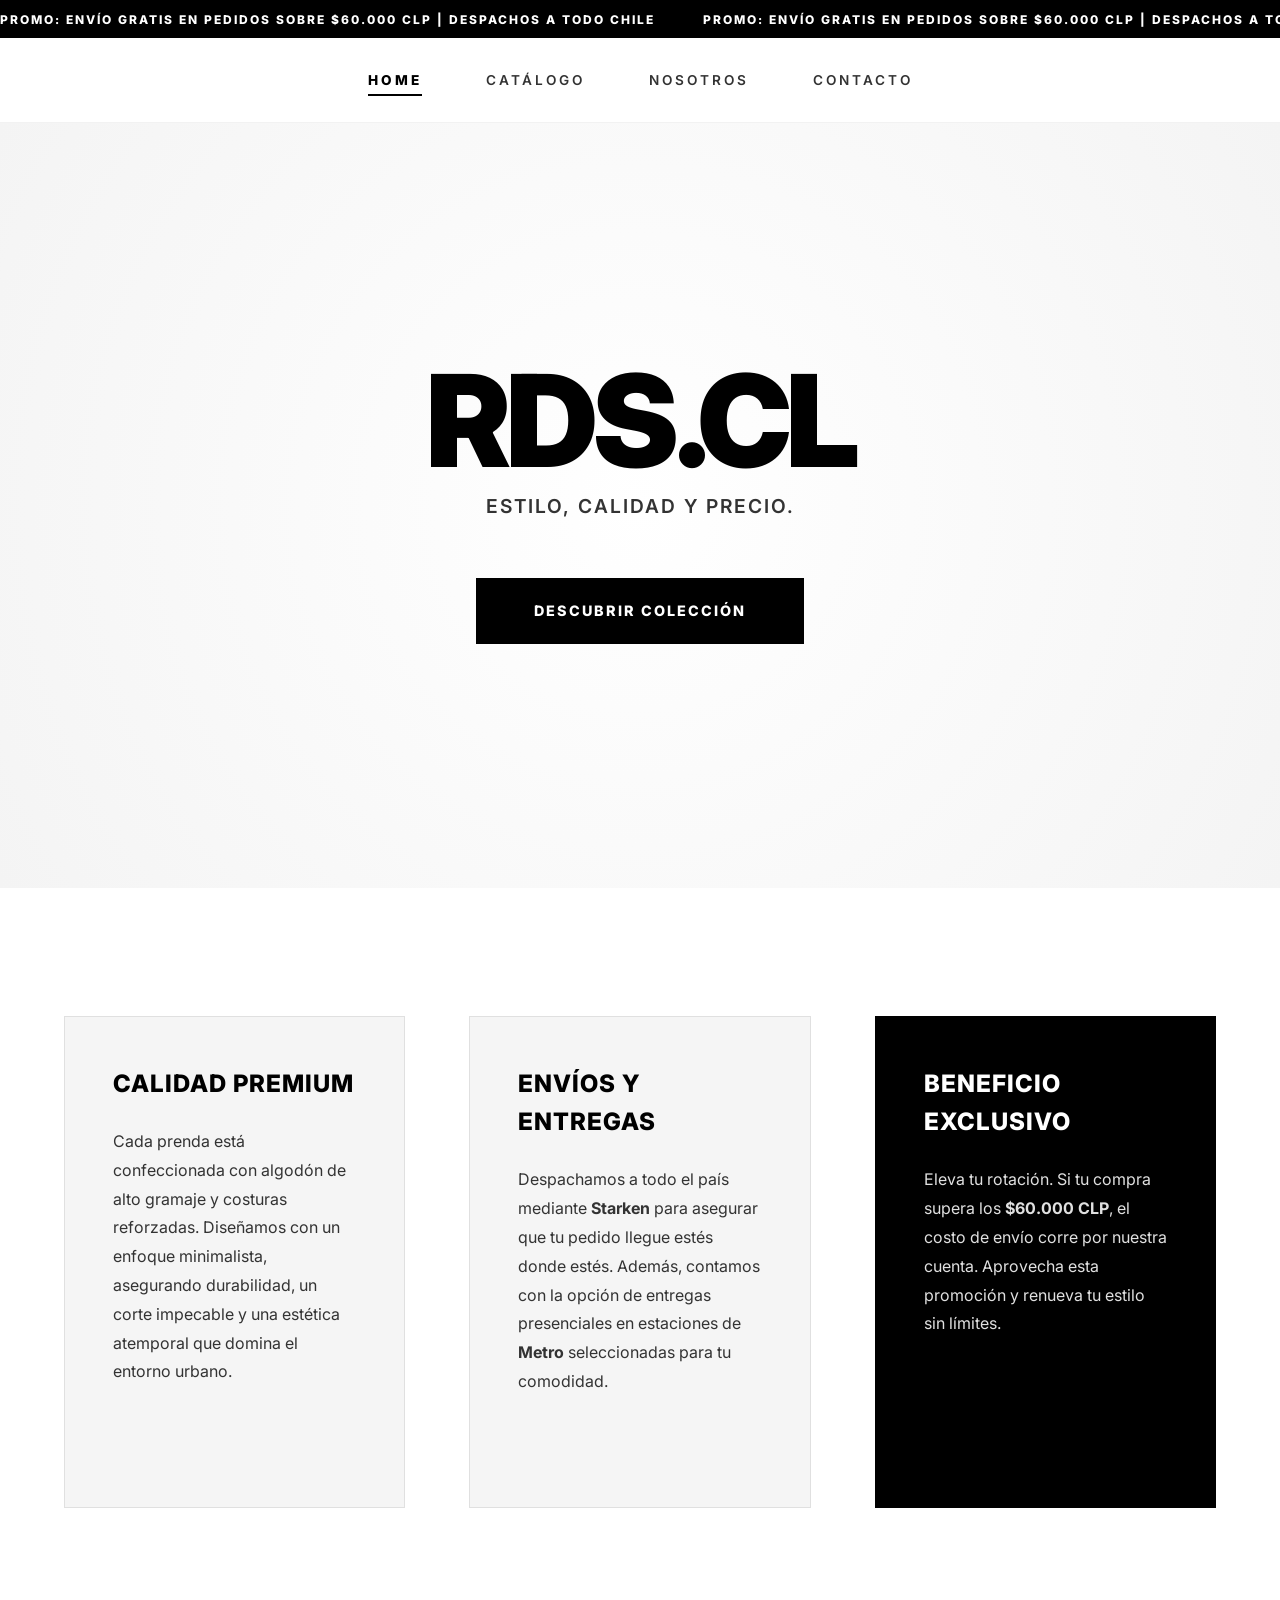
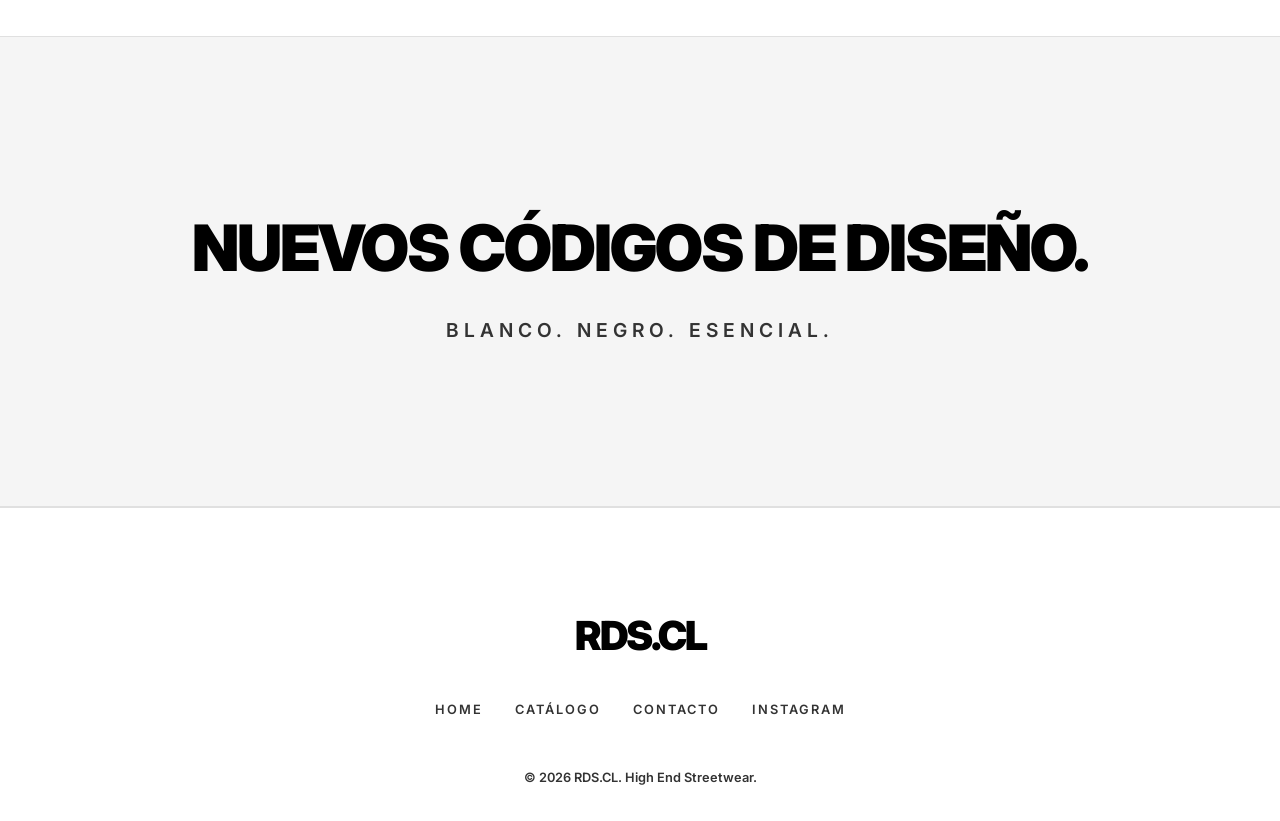
<file: index.html>
<!DOCTYPE html>
<html lang="es">
<head>
    <meta charset="UTF-8">
    <meta name="viewport" content="width=device-width, initial-scale=1.0">
    <title>RDS.CL | Official Store</title>
    <link rel="icon" href="img/favicon.png" type="image/png">
    <link rel="stylesheet" href="style/styles.css">
</head>
<body>
    <div class="top-bar">
        <div class="scrolling-text">
            <span>PROMO: ENVÍO GRATIS EN PEDIDOS SOBRE $60.000 CLP | DESPACHOS A TODO CHILE</span>
            <span>PROMO: ENVÍO GRATIS EN PEDIDOS SOBRE $60.000 CLP | DESPACHOS A TODO CHILE</span>
            <span>PROMO: ENVÍO GRATIS EN PEDIDOS SOBRE $60.000 CLP | DESPACHOS A TODO CHILE</span>
            <span>PROMO: ENVÍO GRATIS EN PEDIDOS SOBRE $60.000 CLP | DESPACHOS A TODO CHILE</span>
        </div>
    </div>

    <header>
        <nav>
            <ul class="nav-links">
                <li><a href="index.html" class="active">Home</a></li>
                <li><a href="catalogo.html">Catálogo</a></li>
                <li><a href="nosotros.html">Nosotros</a></li>
                <li><a href="contacto.html">Contacto</a></li>
            </ul>
        </nav>
    </header>

    <main>
        <section class="hero reveal">
            <div class="hero-content">
                <h1 class="glitch-title">RDS.CL</h1>
                <p>ESTILO, CALIDAD Y PRECIO.</p>
                <a href="catalogo.html" class="btn-primary">Descubrir Colección</a>
            </div>
        </section>

        <section class="info-section reveal">
            <div class="info-grid">
                <div class="info-block">
                    <h3>Calidad Premium</h3>
                    <p>Cada prenda está confeccionada con algodón de alto gramaje y costuras reforzadas. Diseñamos con un enfoque minimalista, asegurando durabilidad, un corte impecable y una estética atemporal que domina el entorno urbano.</p>
                </div>
                <div class="info-block">
                    <h3>Envíos y Entregas</h3>
                    <p>Despachamos a todo el país mediante <strong>Starken</strong> para asegurar que tu pedido llegue estés donde estés. Además, contamos con la opción de entregas presenciales en estaciones de <strong>Metro</strong> seleccionadas para tu comodidad.</p>
                </div>
                <div class="info-block promo-block">
                    <h3>Beneficio Exclusivo</h3>
                    <p>Eleva tu rotación. Si tu compra supera los <strong>$60.000 CLP</strong>, el costo de envío corre por nuestra cuenta. Aprovecha esta promoción y renueva tu estilo sin límites.</p>
                    <a href="catalogo.html" class="btn-secondary">Comprar Ahora</a>
                </div>
            </div>
        </section>

        <section class="banner reveal">
            <h2>NUEVOS CÓDIGOS DE DISEÑO.</h2>
            <p>BLANCO. NEGRO. ESENCIAL.</p>
        </section>
    </main>

    <footer>
        <span class="footer-logo">RDS.CL</span>
        <div class="footer-links">
            <a href="index.html">Home</a>
            <a href="catalogo.html">Catálogo</a>
            <a href="contacto.html">Contacto</a>
            <a href="https://instagram.com/rds.cl" target="_blank">Instagram</a>
        </div>
        <p>&copy; 2026 RDS.CL. High End Streetwear.</p>
    </footer>

    <script src="scripts/scripts.js"></script>
</body>
</html>
</file>
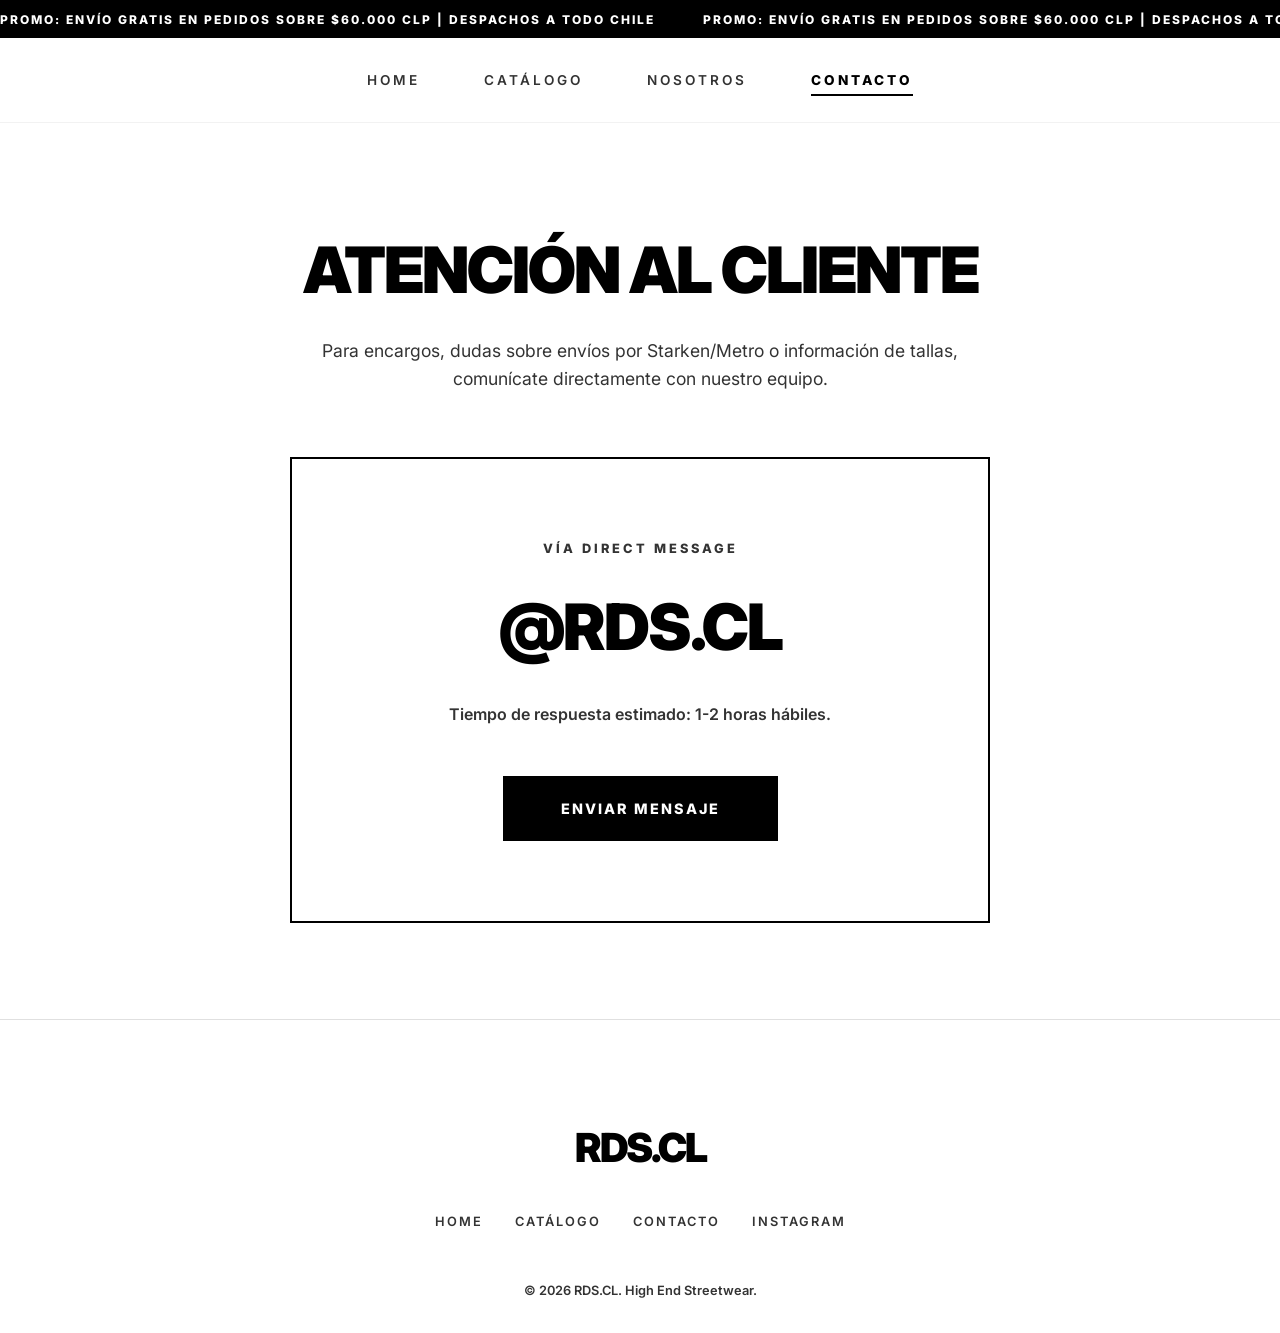
<file: contacto.html>
<!DOCTYPE html>
<html lang="es">
<head>
    <meta charset="UTF-8">
    <meta name="viewport" content="width=device-width, initial-scale=1.0">
    <title>RDS.CL | Contacto</title>
    <link rel="icon" href="img/favicon.png" type="image/png">
    <link rel="stylesheet" href="style/styles.css">
</head>
<body>
    <div class="top-bar">
        <div class="scrolling-text">
            <span>PROMO: ENVÍO GRATIS EN PEDIDOS SOBRE $60.000 CLP | DESPACHOS A TODO CHILE</span>
            <span>PROMO: ENVÍO GRATIS EN PEDIDOS SOBRE $60.000 CLP | DESPACHOS A TODO CHILE</span>
            <span>PROMO: ENVÍO GRATIS EN PEDIDOS SOBRE $60.000 CLP | DESPACHOS A TODO CHILE</span>
            <span>PROMO: ENVÍO GRATIS EN PEDIDOS SOBRE $60.000 CLP | DESPACHOS A TODO CHILE</span>
        </div>
    </div>

    <header>
        <nav>
            <ul class="nav-links">
                <li><a href="index.html">Home</a></li>
                <li><a href="catalogo.html">Catálogo</a></li>
                <li><a href="nosotros.html">Nosotros</a></li>
                <li><a href="contacto.html" class="active">Contacto</a></li>
            </ul>
        </nav>
    </header>

    <main class="contact-section reveal">
        <div class="contact-container">
            <h2 class="section-title">Atención al Cliente</h2>
            <p class="contact-subtitle">Para encargos, dudas sobre envíos por Starken/Metro o información de tallas, comunícate directamente con nuestro equipo.</p>
            <div class="instagram-box">
                <span class="ig-label">VÍA DIRECT MESSAGE</span>
                <a href="https://instagram.com/rds.cl" target="_blank" class="instagram-handle">@RDS.CL</a>
                <p>Tiempo de respuesta estimado: 1-2 horas hábiles.</p>
                <a href="https://instagram.com/rds.cl" target="_blank" class="btn-primary">Enviar Mensaje</a>
            </div>
        </div>
    </main>

    <footer>
        <span class="footer-logo">RDS.CL</span>
        <div class="footer-links">
            <a href="index.html">Home</a>
            <a href="catalogo.html">Catálogo</a>
            <a href="contacto.html">Contacto</a>
            <a href="https://instagram.com/rds.cl" target="_blank">Instagram</a>
        </div>
        <p>&copy; 2026 RDS.CL. High End Streetwear.</p>
    </footer>

    <script src="scripts/scripts.js"></script>
</body>
</html>
</file>
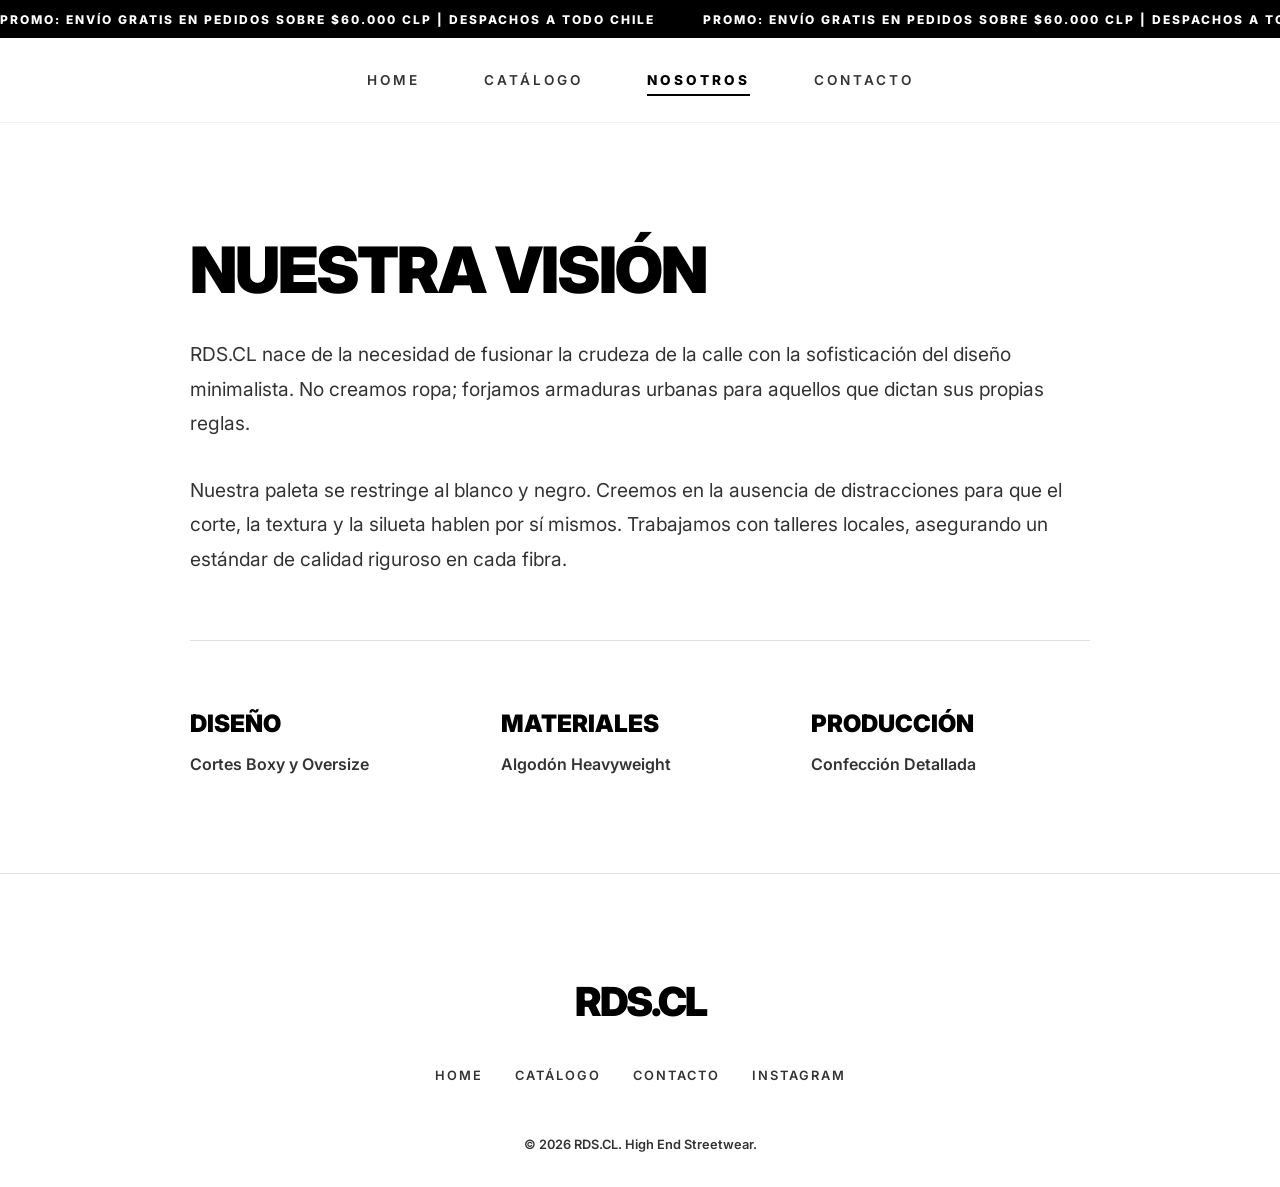
<file: nosotros.html>
<!DOCTYPE html>
<html lang="es">
<head>
    <meta charset="UTF-8">
    <meta name="viewport" content="width=device-width, initial-scale=1.0">
    <title>RDS.CL | Nosotros</title>
    <link rel="icon" href="img/favicon.png" type="image/png">
    <link rel="stylesheet" href="style/styles.css">
</head>
<body>
    <div class="top-bar">
        <div class="scrolling-text">
            <span>PROMO: ENVÍO GRATIS EN PEDIDOS SOBRE $60.000 CLP | DESPACHOS A TODO CHILE</span>
            <span>PROMO: ENVÍO GRATIS EN PEDIDOS SOBRE $60.000 CLP | DESPACHOS A TODO CHILE</span>
            <span>PROMO: ENVÍO GRATIS EN PEDIDOS SOBRE $60.000 CLP | DESPACHOS A TODO CHILE</span>
            <span>PROMO: ENVÍO GRATIS EN PEDIDOS SOBRE $60.000 CLP | DESPACHOS A TODO CHILE</span>
        </div>
    </div>
    <header>
        <nav>
            <ul class="nav-links">
                <li><a href="index.html">Home</a></li>
                <li><a href="catalogo.html">Catálogo</a></li>
                <li><a href="nosotros.html" class="active">Nosotros</a></li>
                <li><a href="contacto.html">Contacto</a></li>
            </ul>
        </nav>
    </header>

    <main class="about-section reveal">
        <div class="about-container">
            <h2 class="section-title">Nuestra Visión</h2>
            <div class="about-content">
                <p>RDS.CL nace de la necesidad de fusionar la crudeza de la calle con la sofisticación del diseño minimalista. No creamos ropa; forjamos armaduras urbanas para aquellos que dictan sus propias reglas.</p>
                <p>Nuestra paleta se restringe al blanco y negro. Creemos en la ausencia de distracciones para que el corte, la textura y la silueta hablen por sí mismos. Trabajamos con talleres locales, asegurando un estándar de calidad riguroso en cada fibra.</p>
                <div class="about-highlights">
                    <div class="highlight">
                        <h4>Diseño</h4>
                        <span>Cortes Boxy y Oversize</span>
                    </div>
                    <div class="highlight">
                        <h4>Materiales</h4>
                        <span>Algodón Heavyweight</span>
                    </div>
                    <div class="highlight">
                        <h4>Producción</h4>
                        <span>Confección Detallada</span>
                    </div>
                </div>
            </div>
        </div>
    </main>

    <footer>
        <span class="footer-logo">RDS.CL</span>
        <div class="footer-links">
            <a href="index.html">Home</a>
            <a href="catalogo.html">Catálogo</a>
            <a href="contacto.html">Contacto</a>
            <a href="https://instagram.com/rds.cl" target="_blank">Instagram</a>
        </div>
        <p>&copy; 2026 RDS.CL. High End Streetwear.</p>
    </footer>

    <script src="scripts/scripts.js"></script>
</body>
</html>
</file>
<file: style/styles.css>
@import url('https://fonts.googleapis.com/css2?family=Inter:wght@300;400;600;800;900&display=swap');

:root {
    --bg-color: #ffffff;
    --text-color: #000000;
    --gray-light: #f5f5f5;
    --gray-mid: #e0e0e0;
    --gray-dark: #333333;
    --transition-fast: all 0.3s cubic-bezier(0.25, 0.8, 0.25, 1);
    --transition-slow: all 0.6s cubic-bezier(0.22, 1, 0.36, 1);
}

* {
    margin: 0;
    padding: 0;
    box-sizing: border-box;
    font-family: 'Inter', sans-serif;
}

body {
    background-color: var(--bg-color);
    color: var(--text-color);
    line-height: 1.6;
    display: flex;
    flex-direction: column;
    min-height: 100vh;
    overflow-x: hidden;
}

::selection {
    background-color: var(--text-color);
    color: var(--bg-color);
}

/* --- TOP BAR PROMO --- */
.top-bar {
    background-color: var(--text-color);
    color: var(--bg-color);
    padding: 0.6rem 0;
    font-size: 0.75rem;
    font-weight: 800;
    letter-spacing: 2px;
    text-transform: uppercase;
    position: relative;
    z-index: 1001;
    overflow: hidden;
    white-space: nowrap;
    display: flex;
    align-items: center;
}

.scrolling-text {
    display: flex;
    gap: 3rem;
    /* Cambiamos de 15s a 30s para que el movimiento sea mucho más lento y elegante */
    animation: scrollRight 30s linear infinite;
    width: max-content;
}

.scrolling-text span {
    display: inline-block;
}

/* Keyframes para que se mueva infinitamente hacia la derecha */
@keyframes scrollRight {
    0% {
        transform: translateX(-50%);
    }
    100% {
        transform: translateX(0%);
    }
}

header {
    display: flex;
    justify-content: center;
    align-items: center;
    padding: 1.8rem 5%;
    background-color: rgba(255, 255, 255, 0.85);
    backdrop-filter: blur(15px);
    -webkit-backdrop-filter: blur(15px);
    position: sticky;
    top: 0;
    z-index: 1000;
    border-bottom: 1px solid rgba(0, 0, 0, 0.05);
    transition: var(--transition-fast);
}

nav {
    width: 100%;
    display: flex;
    justify-content: center;
}

.nav-links {
    list-style: none;
    display: flex;
    gap: 4rem;
    align-items: center;
}

.nav-links a {
    text-decoration: none;
    color: var(--gray-dark);
    font-weight: 600;
    text-transform: uppercase;
    font-size: 0.85rem;
    letter-spacing: 3px;
    position: relative;
    padding: 0.5rem 0;
    transition: var(--transition-fast);
}

.nav-links a::before {
    content: '';
    position: absolute;
    width: 100%;
    height: 2px;
    bottom: 0;
    left: 0;
    background-color: var(--text-color);
    transform: scaleX(0);
    transform-origin: right;
    transition: transform 0.4s cubic-bezier(0.86, 0, 0.07, 1);
}

.nav-links a:hover {
    color: var(--text-color);
}

.nav-links a:hover::before {
    transform: scaleX(1);
    transform-origin: left;
}

.nav-links a.active {
    color: var(--text-color);
    font-weight: 800;
}

.nav-links a.active::after {
    content: '';
    position: absolute;
    width: 100%;
    height: 2px;
    bottom: 0;
    left: 0;
    background-color: var(--text-color);
}

.btn-primary, .btn-secondary {
    display: inline-block;
    padding: 1.2rem 3.5rem;
    font-weight: 800;
    text-transform: uppercase;
    letter-spacing: 2px;
    font-size: 0.9rem;
    text-decoration: none;
    transition: var(--transition-slow);
    cursor: pointer;
    border: 2px solid var(--text-color);
}

.btn-primary {
    background-color: var(--text-color);
    color: var(--bg-color);
}

.btn-primary:hover {
    background-color: var(--bg-color);
    color: var(--text-color);
}

.btn-secondary {
    background-color: transparent;
    color: var(--text-color);
}

.btn-secondary:hover {
    background-color: var(--text-color);
    color: var(--bg-color);
}

.hero {
    min-height: 85vh;
    display: flex;
    align-items: center;
    justify-content: center;
    text-align: center;
    padding: 2rem;
    background: radial-gradient(circle at center, #ffffff 0%, #f4f4f4 100%);
}

.hero-content {
    max-width: 800px;
}

.glitch-title {
    font-size: clamp(4rem, 12vw, 8rem);
    font-weight: 900;
    margin-bottom: 1rem;
    line-height: 0.85;
    letter-spacing: -5px;
    text-transform: uppercase;
}

.hero-content p {
    font-size: clamp(1rem, 2vw, 1.2rem);
    color: var(--gray-dark);
    margin-bottom: 3.5rem;
    letter-spacing: 2px;
    font-weight: 600;
}

.info-section {
    padding: 8rem 5%;
    background-color: var(--bg-color);
}

.info-grid {
    display: grid;
    grid-template-columns: repeat(auto-fit, minmax(300px, 1fr));
    gap: 4rem;
    max-width: 1400px;
    margin: 0 auto;
}

.info-block {
    padding: 3rem;
    background-color: var(--gray-light);
    border: 1px solid var(--gray-mid);
    transition: var(--transition-slow);
}

.info-block:hover {
    transform: translateY(-10px);
    background-color: var(--bg-color);
    border-color: var(--text-color);
    box-shadow: 0 20px 40px rgba(0,0,0,0.05);
}

.info-block h3 {
    font-size: 1.5rem;
    font-weight: 800;
    margin-bottom: 1.5rem;
    text-transform: uppercase;
    letter-spacing: 1px;
}

.info-block p {
    color: var(--gray-dark);
    font-size: 1rem;
    line-height: 1.8;
}

.promo-block {
    background-color: var(--text-color);
    color: var(--bg-color);
    border-color: var(--text-color);
}

.promo-block h3 {
    color: var(--bg-color);
}

.promo-block p {
    color: var(--gray-mid);
    margin-bottom: 2rem;
}

.promo-block:hover {
    background-color: var(--text-color);
    border-color: var(--bg-color);
}

.banner {
    padding: 10rem 2rem;
    text-align: center;
    background-color: var(--gray-light);
    border-top: 1px solid var(--gray-mid);
    border-bottom: 1px solid var(--gray-mid);
}

.banner h2 {
    font-size: clamp(2rem, 6vw, 4rem);
    font-weight: 900;
    letter-spacing: -2px;
    margin-bottom: 1rem;
}

.banner p {
    font-size: 1.2rem;
    font-weight: 600;
    letter-spacing: 5px;
    color: var(--gray-dark);
}

.catalog-section, .about-section, .contact-section {
    padding: 6rem 5%;
    max-width: 1600px;
    margin: 0 auto;
    width: 100%;
    flex: 1;
}

.section-header {
    text-align: center;
    margin-bottom: 5rem;
}

.section-title {
    font-size: clamp(2.5rem, 5vw, 4rem);
    font-weight: 900;
    text-transform: uppercase;
    letter-spacing: -2px;
    margin-bottom: 1rem;
}

.section-subtitle {
    font-size: 1.1rem;
    color: var(--gray-dark);
    letter-spacing: 1px;
}

.grid-container {
    display: grid;
    grid-template-columns: repeat(auto-fill, minmax(320px, 1fr));
    gap: 3rem;
}

.card {
    background-color: var(--bg-color);
    position: relative;
    group: card-group;
}

.card-img-wrapper {
    width: 100%;
    aspect-ratio: 3/4;
    background-color: var(--gray-light);
    overflow: hidden;
    position: relative;
}

.card-img-wrapper img {
    width: 100%;
    height: 100%;
    object-fit: cover;
    transition: transform 1.2s cubic-bezier(0.19, 1, 0.22, 1);
}

.card:hover .card-img-wrapper img {
    transform: scale(1.08);
}

.card-overlay {
    position: absolute;
    top: 0;
    left: 0;
    width: 100%;
    height: 100%;
    background: rgba(0,0,0,0.2);
    opacity: 0;
    transition: var(--transition-fast);
    display: flex;
    align-items: center;
    justify-content: center;
}

.card:hover .card-overlay {
    opacity: 1;
}

.card-info {
    padding: 1.5rem 0;
    display: flex;
    flex-direction: column;
}

.card-header {
    display: flex;
    justify-content: space-between;
    align-items: flex-start;
    margin-bottom: 0.5rem;
}

.card-title {
    font-size: 1.1rem;
    font-weight: 800;
    text-transform: uppercase;
    max-width: 70%;
}

.card-price {
    font-size: 1.1rem;
    font-weight: 600;
}

.card-desc {
    font-size: 0.9rem;
    color: var(--gray-dark);
    margin-bottom: 1.5rem;
}

.btn-card {
    padding: 1rem;
    text-align: center;
    background-color: var(--text-color);
    color: var(--bg-color);
    text-decoration: none;
    font-weight: 800;
    text-transform: uppercase;
    letter-spacing: 1px;
    font-size: 0.8rem;
    transition: var(--transition-fast);
    border: 1px solid var(--text-color);
}

.btn-card:hover {
    background-color: var(--bg-color);
    color: var(--text-color);
}

.about-container {
    max-width: 900px;
    margin: 0 auto;
}

.about-content p {
    font-size: 1.2rem;
    line-height: 1.8;
    margin-bottom: 2rem;
    color: var(--gray-dark);
}

.about-highlights {
    display: grid;
    grid-template-columns: repeat(auto-fit, minmax(200px, 1fr));
    gap: 2rem;
    margin-top: 4rem;
    padding-top: 4rem;
    border-top: 1px solid var(--gray-mid);
}

.highlight h4 {
    font-size: 1.5rem;
    font-weight: 900;
    margin-bottom: 0.5rem;
    text-transform: uppercase;
}

.highlight span {
    font-size: 1rem;
    color: var(--gray-dark);
    font-weight: 600;
}

.contact-container {
    max-width: 700px;
    margin: 0 auto;
    text-align: center;
}

.contact-subtitle {
    font-size: 1.1rem;
    color: var(--gray-dark);
    margin-bottom: 4rem;
}

.instagram-box {
    padding: 5rem 2rem;
    border: 2px solid var(--text-color);
    background-color: var(--bg-color);
    display: flex;
    flex-direction: column;
    align-items: center;
}

.ig-label {
    font-size: 0.8rem;
    font-weight: 800;
    letter-spacing: 3px;
    color: var(--gray-dark);
    margin-bottom: 1rem;
}

.instagram-handle {
    font-size: clamp(2rem, 5vw, 4rem);
    font-weight: 900;
    color: var(--text-color);
    text-decoration: none;
    margin-bottom: 1.5rem;
    letter-spacing: -2px;
}

.instagram-box p {
    margin-bottom: 3rem;
    color: var(--gray-dark);
    font-weight: 600;
}

footer {
    background-color: var(--bg-color);
    color: var(--text-color);
    text-align: center;
    padding: 6rem 2rem 2rem;
    border-top: 1px solid var(--gray-mid);
    margin-top: auto;
}

.footer-logo {
    font-size: 2.5rem;
    font-weight: 900;
    letter-spacing: -2px;
    display: block;
    margin-bottom: 2rem;
}

.footer-links {
    display: flex;
    justify-content: center;
    gap: 2rem;
    margin-bottom: 3rem;
    flex-wrap: wrap;
}

.footer-links a {
    color: var(--gray-dark);
    text-decoration: none;
    font-weight: 600;
    text-transform: uppercase;
    font-size: 0.8rem;
    letter-spacing: 2px;
    transition: var(--transition-fast);
}

.footer-links a:hover {
    color: var(--text-color);
}

footer p {
    font-size: 0.8rem;
    color: var(--gray-dark);
    font-weight: 600;
}

.reveal {
    opacity: 0;
    transform: translateY(40px);
    transition: all 0.8s cubic-bezier(0.22, 1, 0.36, 1);
}

.reveal.active {
    opacity: 1;
    transform: translateY(0);
}

@media (max-width: 768px) {
    .nav-links {
        gap: 1.5rem;
    }
    .nav-links a {
        font-size: 0.75rem;
        letter-spacing: 1px;
    }
    .info-grid {
        grid-template-columns: 1fr;
    }
    .info-block {
        padding: 2rem;
    }
}
</file>
